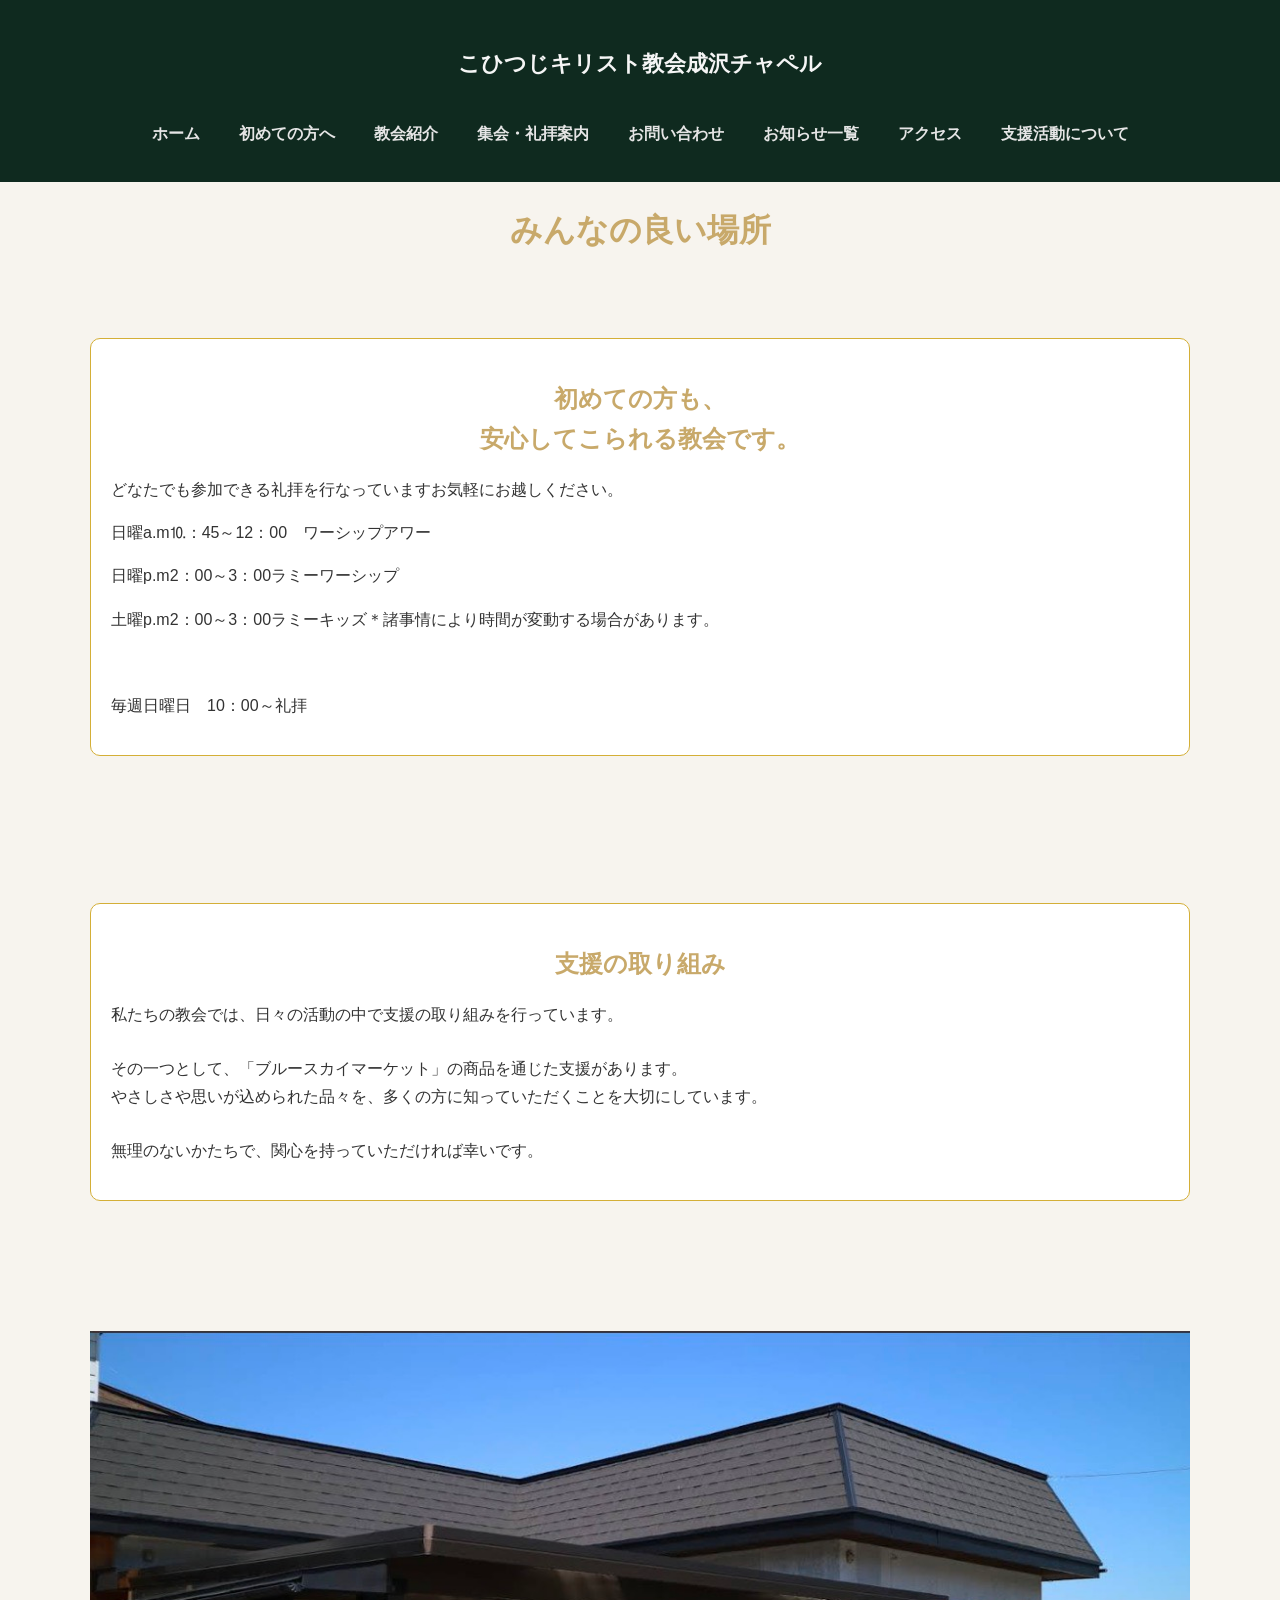
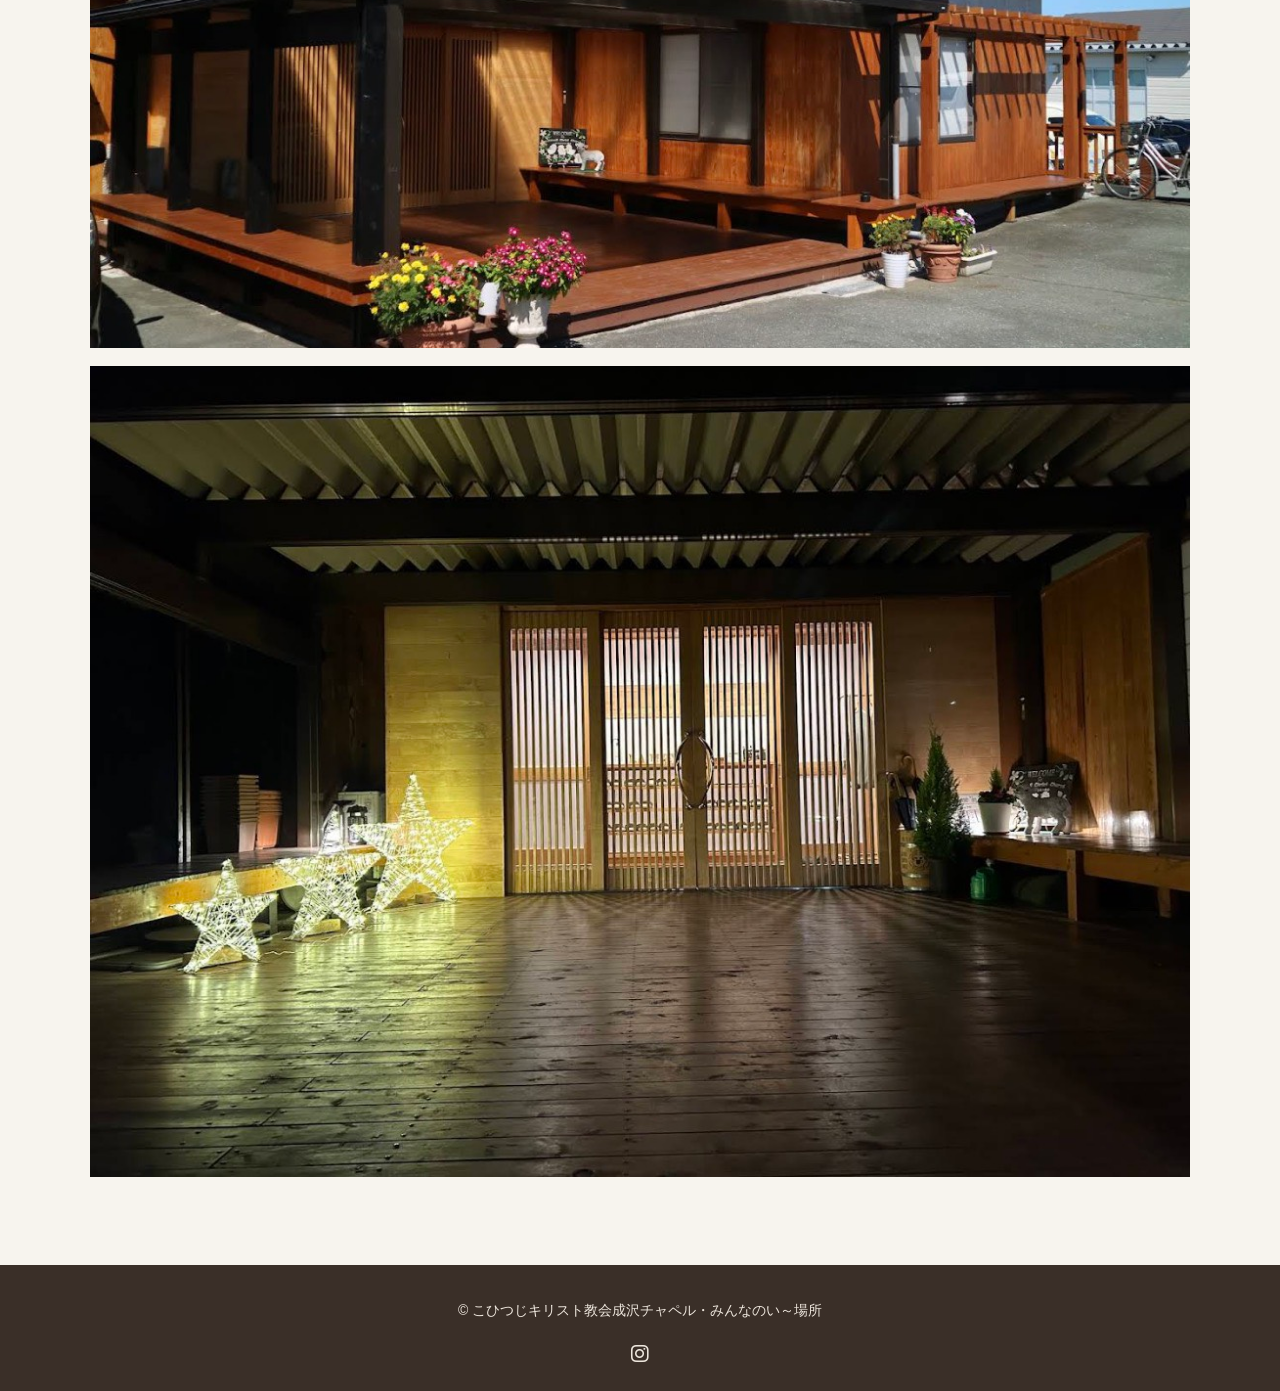
<file: index.html>
<!DOCTYPE html>
<html lang="ja">
<head>
    <meta charset="UTF-8">
    <meta name="viewport" content="width=device-width, initial-scale=1.0">
    <title>ホーム｜みんなのい～場所</title>
    <link rel="stylesheet" href="style.css">
    <link rel="stylesheet" href="https://cdnjs.cloudflare.com/ajax/libs/font-awesome/6.5.0/css/all.min.css">
</head>

<body>

<!-- ヘッダー -->
<header>
  
</footer>

</body>
</html>  <div class="container">
        <div class="logo">こひつじキリスト教会成沢チャペル</div>
     <br>
        <nav>
            <ul>
                
                <li><a href="index.html">ホーム</a></li>
                <li><a href="first.html">初めての方へ</a></li>
                <li><a href="about.html">教会紹介</a></li>
                <li><a href="service.html">集会・礼拝案内</a></li>
                <li><a href="info.html">お問い合わせ</a></li>
                <li><a href="news.html">お知らせ一覧</a></li>
                <li><a href="access.html">アクセス</a></li>
                <li><a href="market.html">支援活動について</a></li>    
            </ul>
        </nav>
    </div>
</header>

<!-- ファーストビュー -->
<h1><strong>みんなの良い場所</strong></h1>
<section>
<div class="container">
        <div class="card">
        <h1>初めての方も、<br>安心してこられる教会です。</h1>
        <p>どなたでも参加できる礼拝を行なっていますお気軽にお越しください。</p>
            <p>日曜a.m⒑：45～12：00　ワーシップアワー</p>
            <p>日曜p.m2：00～3：00ラミーワーシップ</p>
             <p>土曜p.m2：00～3：00ラミーキッズ＊諸事情により時間が変動する場合があります。</p>
    　　<p class="time">毎週日曜日　10：00～礼拝</p>
        </div>　
 </div>
</section>
<section>
 <div class="container">
        <div class="card">
     <h2>支援の取り組み</h2>
        <p>私たちの教会では、日々の活動の中で支援の取り組みを行っています。<br>
        <br>
        その一つとして、「ブルースカイマーケット」の商品を通じた支援があります。<br>
        やさしさや思いが込められた品々を、多くの方に知っていただくことを大切にしています。<br>
            <br>
        無理のないかたちで、関心を持っていただければ幸いです。</p>
        </div>
 </div>
     </section>
<section class="hero">
    <div class="container">
<img src="images/S__29392930_0.jpg">
<img src="images/S__29392929_0.jpg" >
    </div>
    </section>
<!-- フッター -->
<footer>
    <p>© こひつじキリスト教会成沢チャペル・みんなのい～場所</p>  
    <div class="sns">
     <a href="https://www.insutagram.com/kohitsujichurch?igsh=MWo3ZGkzaDhvanh0cg==" target="_blank">
         <i class="fab fa-instagram"</i>
</file>
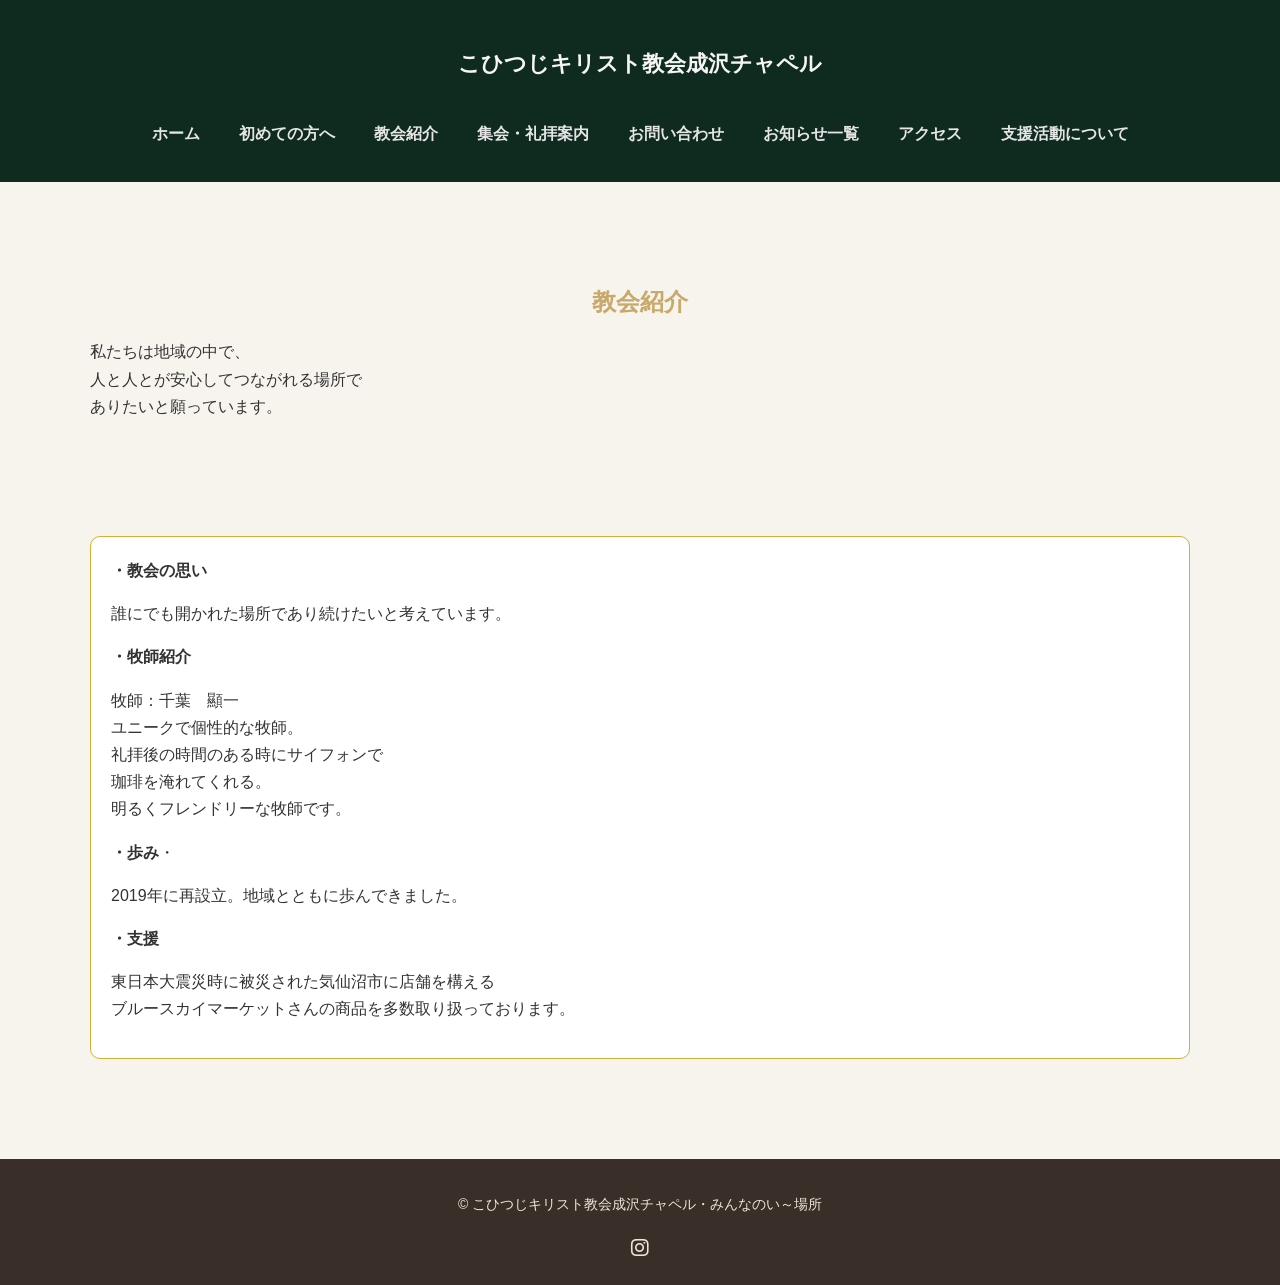
<file: about.html>
<!DOCTYPE html>
<html lang="ja">
<head>
    <meta charset="UTF-8">
    <meta name="viewport" content="width=device-width, initial-scale=1.0">
    <title>教会紹介 |みんなのい～場所</title>
    <link rel="stylesheet" href="style.css">
      <link rel="stylesheet" href="https://cdnjs.cloudflare.com/ajax/libs/font-awesome/6.5.0/css/all.min.css">
</head>

<body>

<header>
    <div class="container">
        <div class="logo">こひつじキリスト教会成沢チャペル</div>
       <br>
        <nav>
                      <ul>
                <li><a href="index.html">ホーム</a></li>          
                <li><a href="first.html">初めての方へ</a></li>
                <li><a href="about.html">教会紹介</a></li>
                <li><a href="service.html">集会・礼拝案内</a></li>
                <li><a href="info.html">お問い合わせ</a></li>
                <li><a href="news.html">お知らせ一覧</a></li>          
                <li><a href="access.html">アクセス</a></li>  
                <li><a href="market.html">支援活動について</a></li> 
            </ul>
        </nav>
    </div>
</header>

<section class="hero">
    <div class="container">
        <h1>教会紹介</h1>
        <p>私たちは地域の中で、<br>
            人と人とが安心してつながれる場所で<br>
            ありたいと願っています。</p>
    </div>
</section>

<section>
    <div class="container">

       
        <div class="card">
            <strong>・教会の思い</strong>
            <p>誰にでも開かれた場所であり続けたいと考えています。</p>
            <strong>・牧師紹介</strong>
           <p> 牧師：千葉　顯一<br>
            ユニークで個性的な牧師。<br>
            礼拝後の時間のある時にサイフォンで<br>
               珈琲を淹れてくれる。<br>
        明るくフレンドリーな牧師です。</p>
            <strong>・歩み</strong>・
            <p>2019年に再設立。地域とともに歩んできました。</p>
            <strong> ・支援　</strong>
            <p>東日本大震災時に被災された気仙沼市に店舗を構える<br>
                ブルースカイマーケットさんの商品を多数取り扱っております。
            </p>
        </div>

       

    </div>
</section>

<!-- フッター -->
<footer>
    <p>© こひつじキリスト教会成沢チャペル・みんなのい～場所</p>  
    <div class="sns">
     <a href="https://www.insutagram.com/kohitsujichurch?igsh=MWo3ZGkzaDhvanh0cg==" target="_blank">
         <i class="fab fa-instagram"</i>
</file>
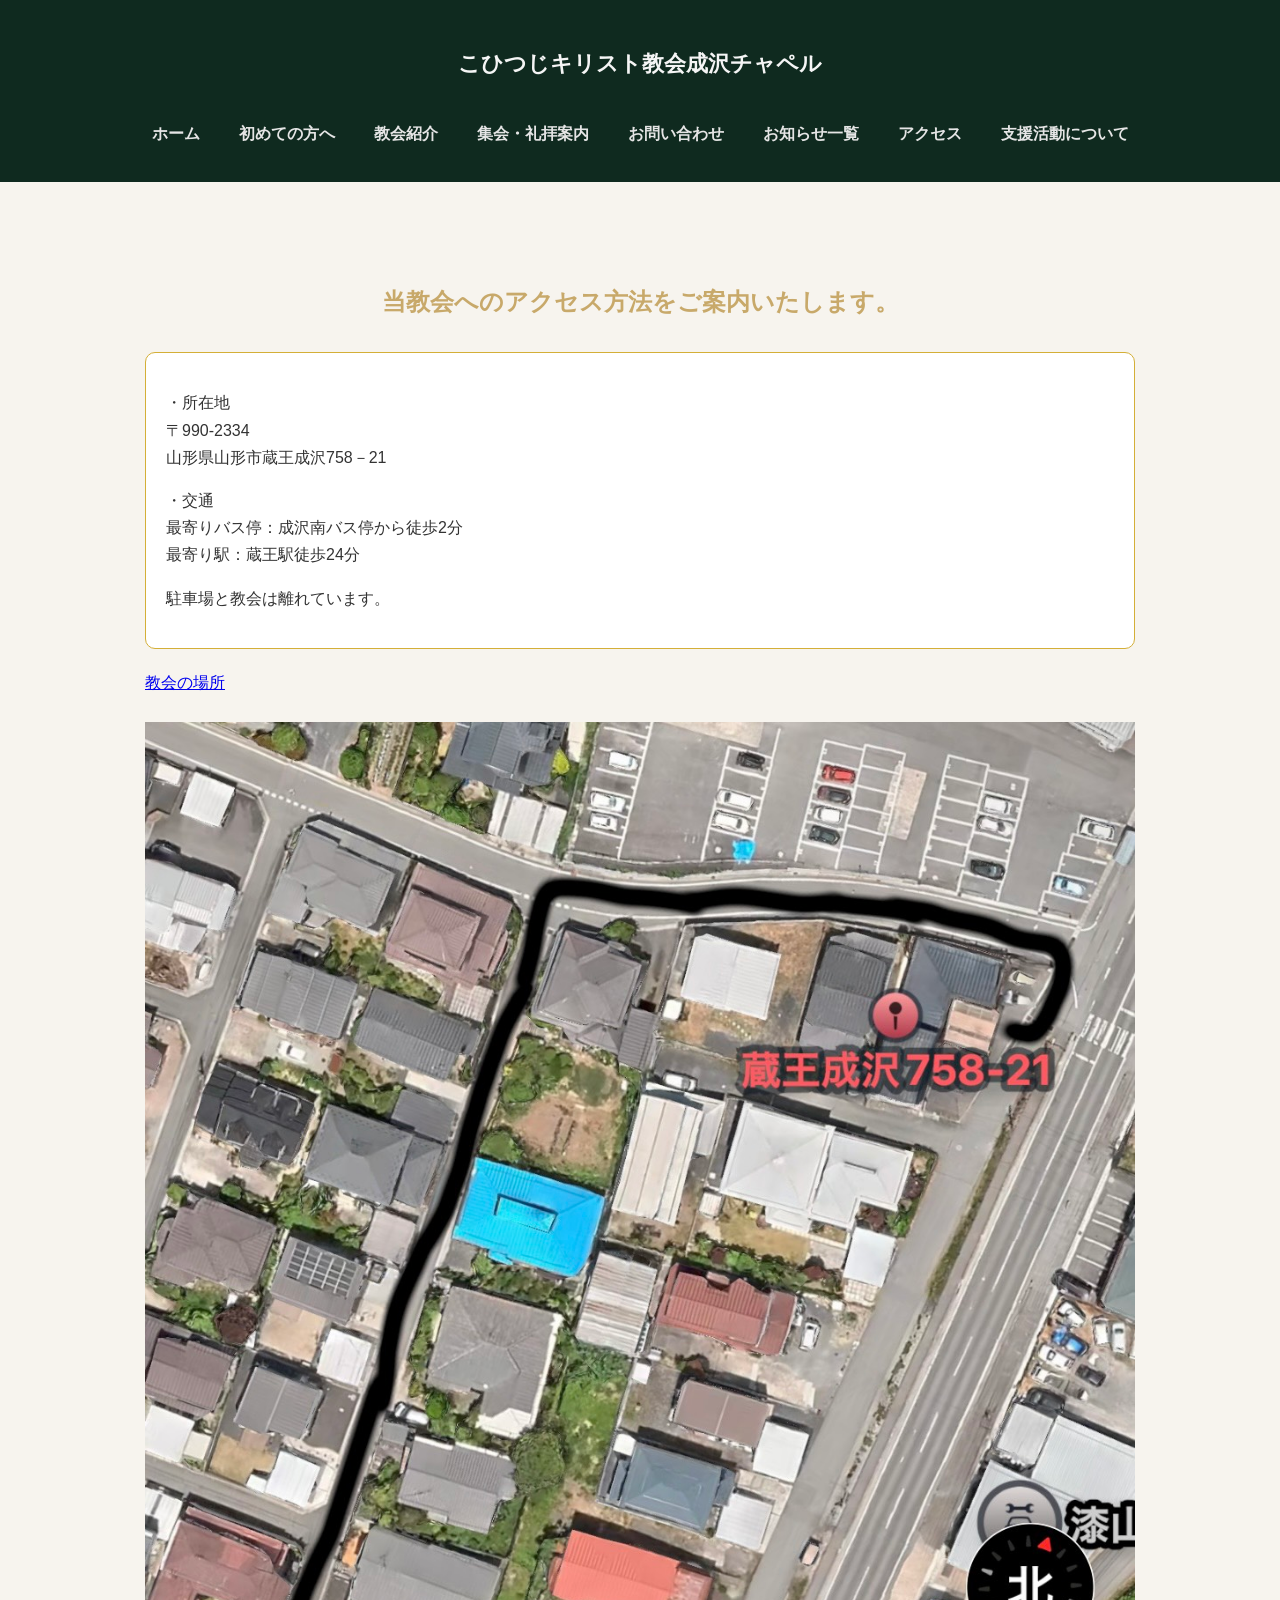
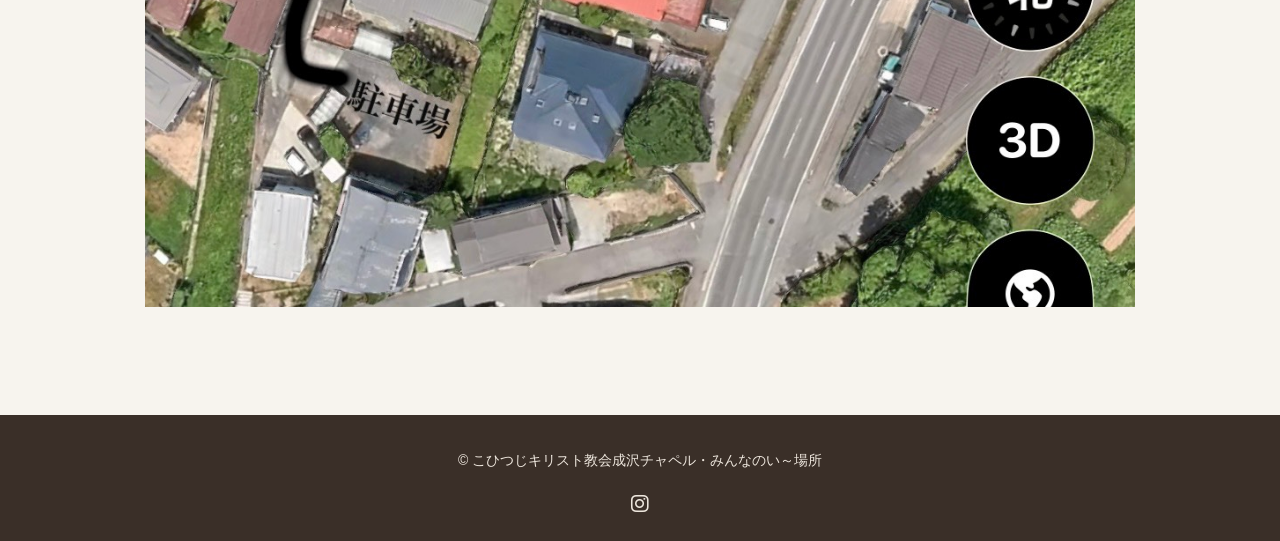
<file: access.html>
<!DOCTYPE html>
<html lang="ja">
<head>
    <meta charset="UTF-8">
    <meta name="viewport" content="width=device-width, initial-scale=1.0">
    <title>アクセス |みんなのい～場所</title>
    <link rel="stylesheet" href="style.css">
      <link rel="stylesheet" href="https://cdnjs.cloudflare.com/ajax/libs/font-awesome/6.5.0/css/all.min.css">
</head>

<body>

<header>
    <div class="container">
        <div class="logo">こひつじキリスト教会成沢チャペル</div>
         <br>
        <nav>
                      <ul>
                <li><a href="index.html">ホーム</a></li>
                <li><a href="first.html">初めての方へ</a></li>
                <li><a href="about.html">教会紹介</a></li>
                <li><a href="service.html">集会・礼拝案内</a></li>
                 <li><a href="info.html">お問い合わせ</a></li>
                <li><a href="news.html">お知らせ一覧</a></li>         
                <li><a href="access.html">アクセス</a></li>
                <li><a href="market.html">支援活動について</a></li> 
            </ul>
        </nav>
    </div>
</header>

<section class="hero">
    <div class="container">
        <h1>当教会へのアクセス方法をご案内いたします。</h1>
       <div class="container">
        <div class="card">
        <p>
            ・所在地<br>
            〒990-2334<br>
            山形県山形市蔵王成沢758－21</p>
            <p>
                ・交通<br>
                最寄りバス停：成沢南バス停から徒歩2分<br>
                最寄り駅：蔵王駅徒歩24分
            </p>
            <p>駐車場と教会は離れています。</p>
        </div>
           <div>
            <a href="https://maps.apple/p/vz7m3T~KqCYvLu">教会の場所</a>
        </p>
          </div>
    <img src="images/S__29376515.jpg" alt="駐車場から教会までのルート">
</section>
<!-- フッター -->
<footer>
    <p>© こひつじキリスト教会成沢チャペル・みんなのい～場所</p>  
    <div class="sns">
     <a href="https://www.insutagram.com/kohitsujichurch?igsh=MWo3ZGkzaDhvanh0cg==" target="_blank">
         <i class="fab fa-instagram"</i>
</file>
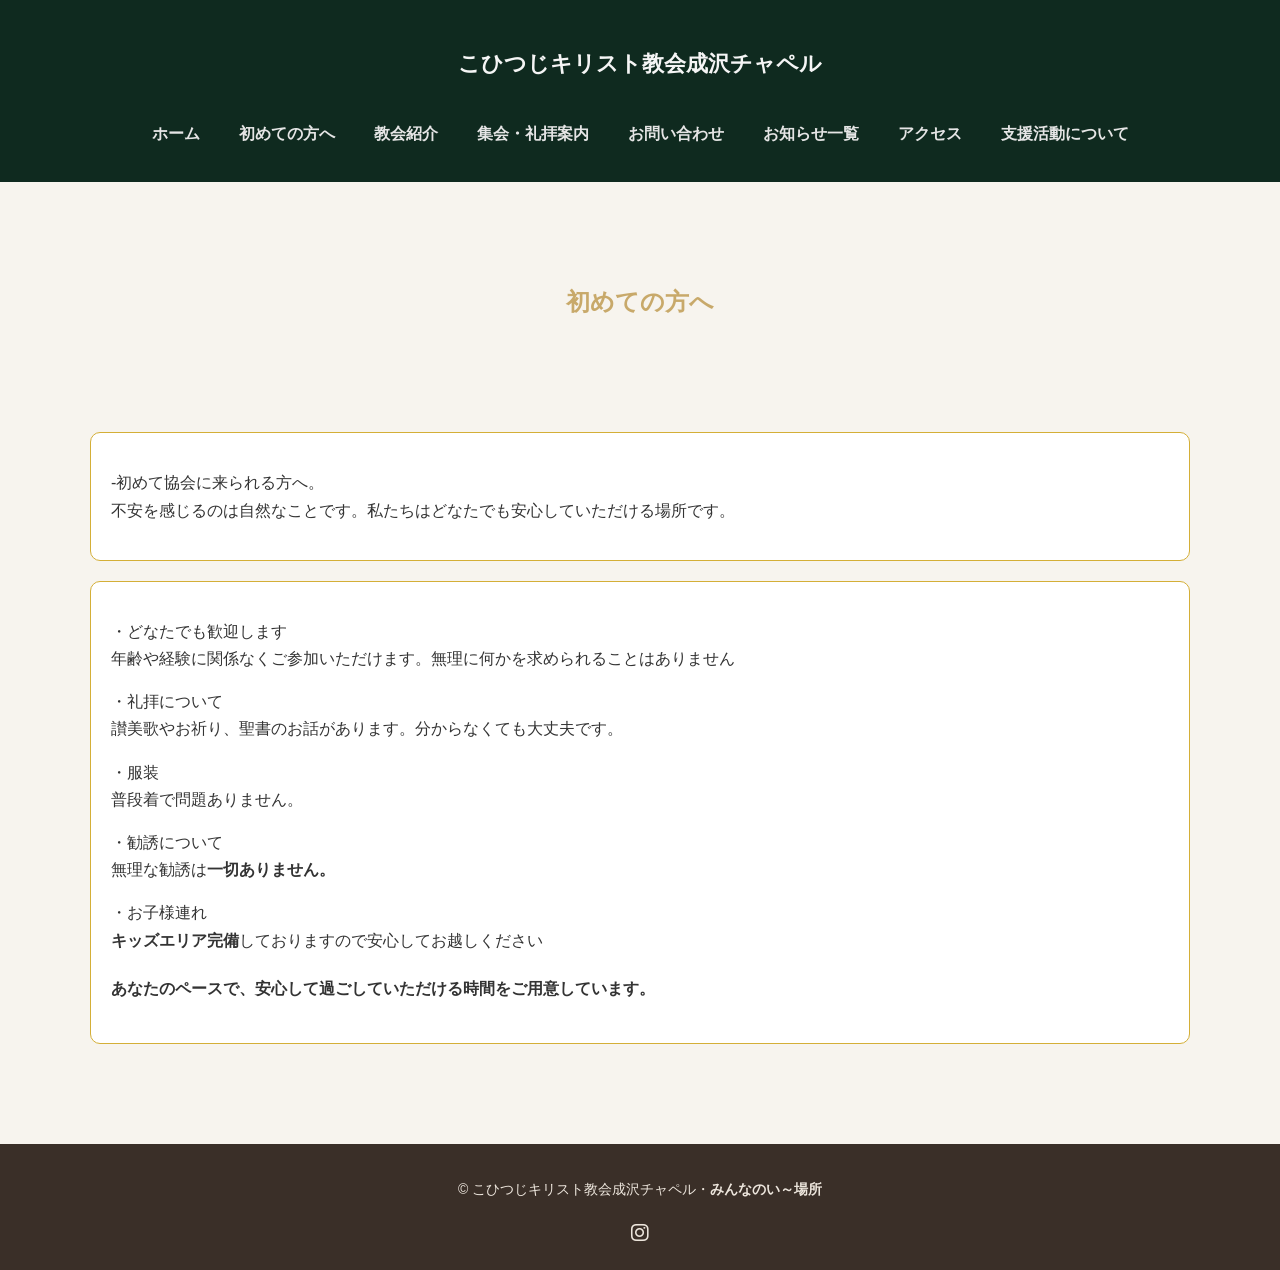
<file: first.html>
<!DOCTYPE html>
<html lang="ja">
<head>
    <meta charset="UTF-8">
    <meta name="viewport" content="width=device-width, initial-scale=1.0">
    <title>初めての方へ｜みんなのい～場所</title>
    <link rel="stylesheet" href="style.css">
      <link rel="stylesheet" href="https://cdnjs.cloudflare.com/ajax/libs/font-awesome/6.5.0/css/all.min.css">
</head>

<body>

<header>
    <div class="container">
        <div class="logo">こひつじキリスト教会成沢チャペル</div>
         <br>
        <nav>
                <ul>
                 <li><a href="index.html">ホーム</a></li>    
                <li><a href="first.html">初めての方へ</a></li>
                <li><a href="about.html">教会紹介</a></li>
                <li><a href="service.html">集会・礼拝案内</a></li>
                <li><a href="info.html">お問い合わせ</a></li>
                <li><a href="news.html">お知らせ一覧</a></li>
                <li><a href="access.html">アクセス</a></li>
                <li><a href="market.html">支援活動について</a></li> 
            </ul>
        </nav>
    </div>
</header>

<section class="hero">
    <div class="container">
        <h1><strong>初めての方へ</strong></h1>
    </div>
</section>

<section>
    <div class="container">
        <div class="card">
            <p>
                -初めて協会に来られる方へ。<br>
                不安を感じるのは自然なことです。私たちはどなたでも安心していただける場所です。
            
            </p>
        </div>

        <div class="card">
            
            <p>
                ・どなたでも歓迎します<br>
            年齢や経験に関係なくご参加いただけます。無理に何かを求められることはありません</p>
            <p>
                ・礼拝について<br>
            讃美歌やお祈り、聖書のお話があります。分からなくても大丈夫です。</p>
            <p>
                ・服装<br>
            普段着で問題ありません。</p>
            <p>
                ・勧誘について<br>
            無理な勧誘は<strong>一切ありません。</strong></p>
            <p>
               ・お子様連れ<br>
               <strong>キッズエリア完備</strong>しておりますので安心してお越しください

            </p>
            <h4>
                あなたのペースで、安心して過ごしていただける時間をご用意しています。
            </h4>    
        </div>
    </div>
</section>

<!-- フッター -->
<footer>
    <p>© こひつじキリスト教会成沢チャペル・<strong>みんなのい～場所</strong></p>  
    <div class="sns">
     <a href="https://www.insutagram.com/kohitsujichurch?igsh=MWo3ZGkzaDhvanh0cg==" target="_blank">
         <i class="fab fa-instagram"</i>
</file>
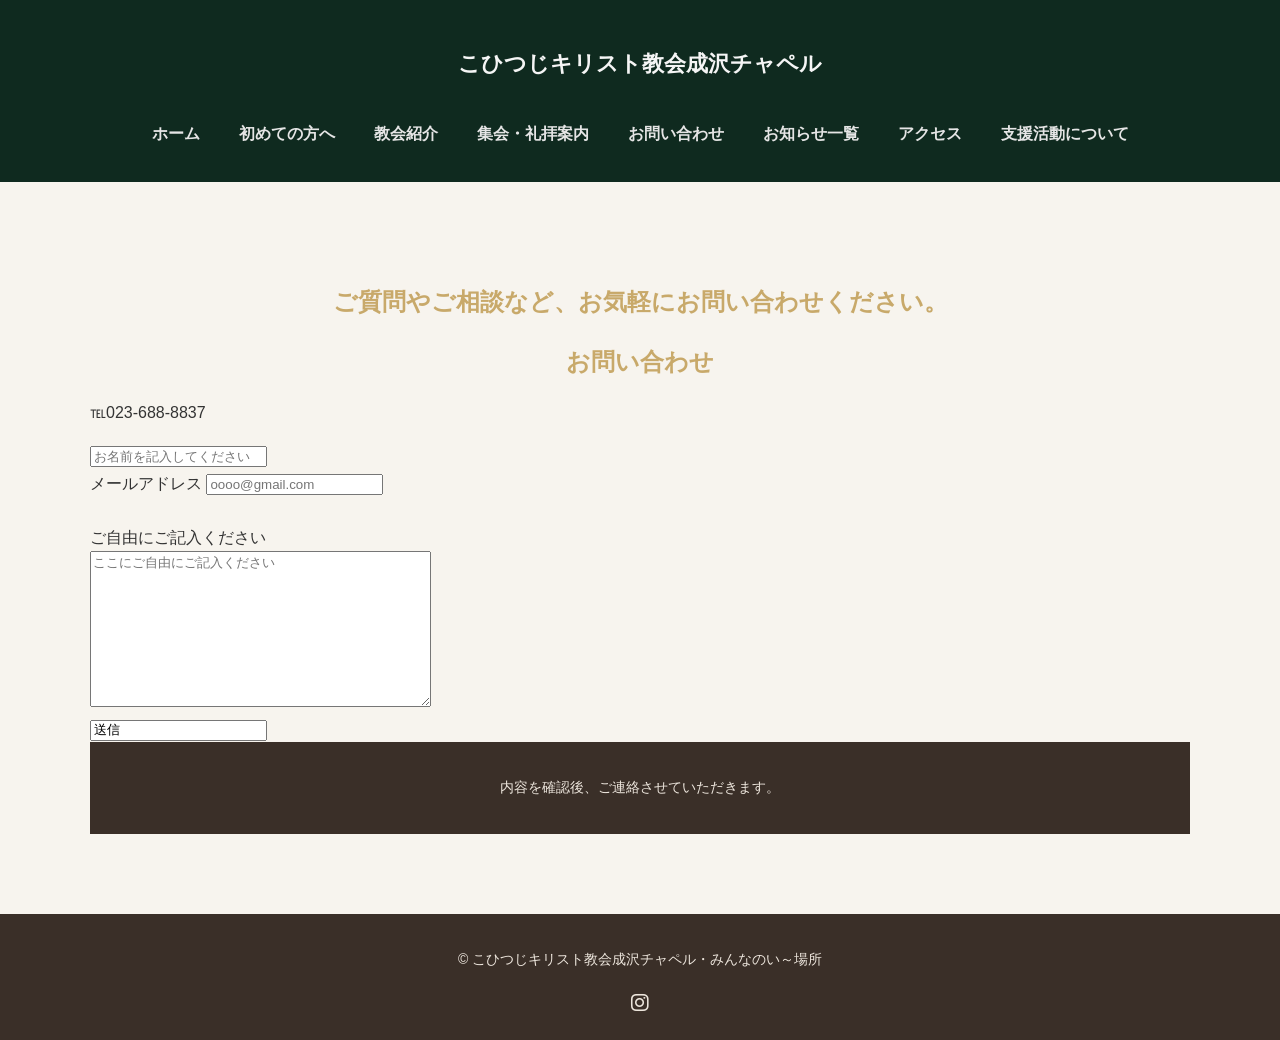
<file: info.html>
<!DOCTYPE html>
<html lang="ja">
<head>
    <meta charset="UTF-8">
    <meta name="viewport" content="width=device-width, initial-scale=1.0">
    <title>お問い合わせ | みんなのい～場所</title>
    <link rel="stylesheet" href="style.css">
      <link rel="stylesheet" href="https://cdnjs.cloudflare.com/ajax/libs/font-awesome/6.5.0/css/all.min.css">
</head>

<body>

<header>
    <div class="container">
        <div class="logo">こひつじキリスト教会成沢チャペル</div>
         <br>
        <nav>

                      <ul>
                <li><a href="index.html">ホーム</a></li>          
                <li><a href="first.html">初めての方へ</a></li>
                <li><a href="about.html">教会紹介</a></li>
                <li><a href="service.html">集会・礼拝案内</a></li>
                <li><a href="info.html">お問い合わせ</a></li>
                <li><a href="news.html">お知らせ一覧</a></li>
                <li><a href="access.html">アクセス</a></li>
                <li><a href="market.html">支援活動について</a></li>          
            </ul>
                    </nav>
    </div>
</header>

<section class="hero">
    <div class="container">
        <h1>ご質問やご相談など、お気軽にお問い合わせください。</h1>
        <h2>お問い合わせ</h2>
        <p>℡023‐688-8837</p>
       <form action="lambykids@yahoo.co.jp" method="POST">
           <input type="text" name="username" placeholder="お名前を記入してください"><br>
         <label for="email">メールアドレス</label>
           <input type="email" name="email" id="email" placeholder="oooo@gmail.com"><br><br>
           <label for="message">ご自由にご記入ください</label><br>
           <textarea name="message" id="message" rows="10" cols="40" placeholder="ここにご自由にご記入ください"></textarea><br>
           <input typy="submit" value="送信">

           
       </form> 
  <footer>
      <p>内容を確認後、ご連絡させていただきます。</p>
  </footer>
       

    </div>
</section>

<!-- フッター -->
<footer>
    <p>© こひつじキリスト教会成沢チャペル・みんなのい～場所</p>  
    <div class="sns">
     <a href="https://www.insutagram.com/kohitsujichurch?igsh=MWo3ZGkzaDhvanh0cg==" target="_blank">
         <i class="fab fa-instagram"</i>
</file>
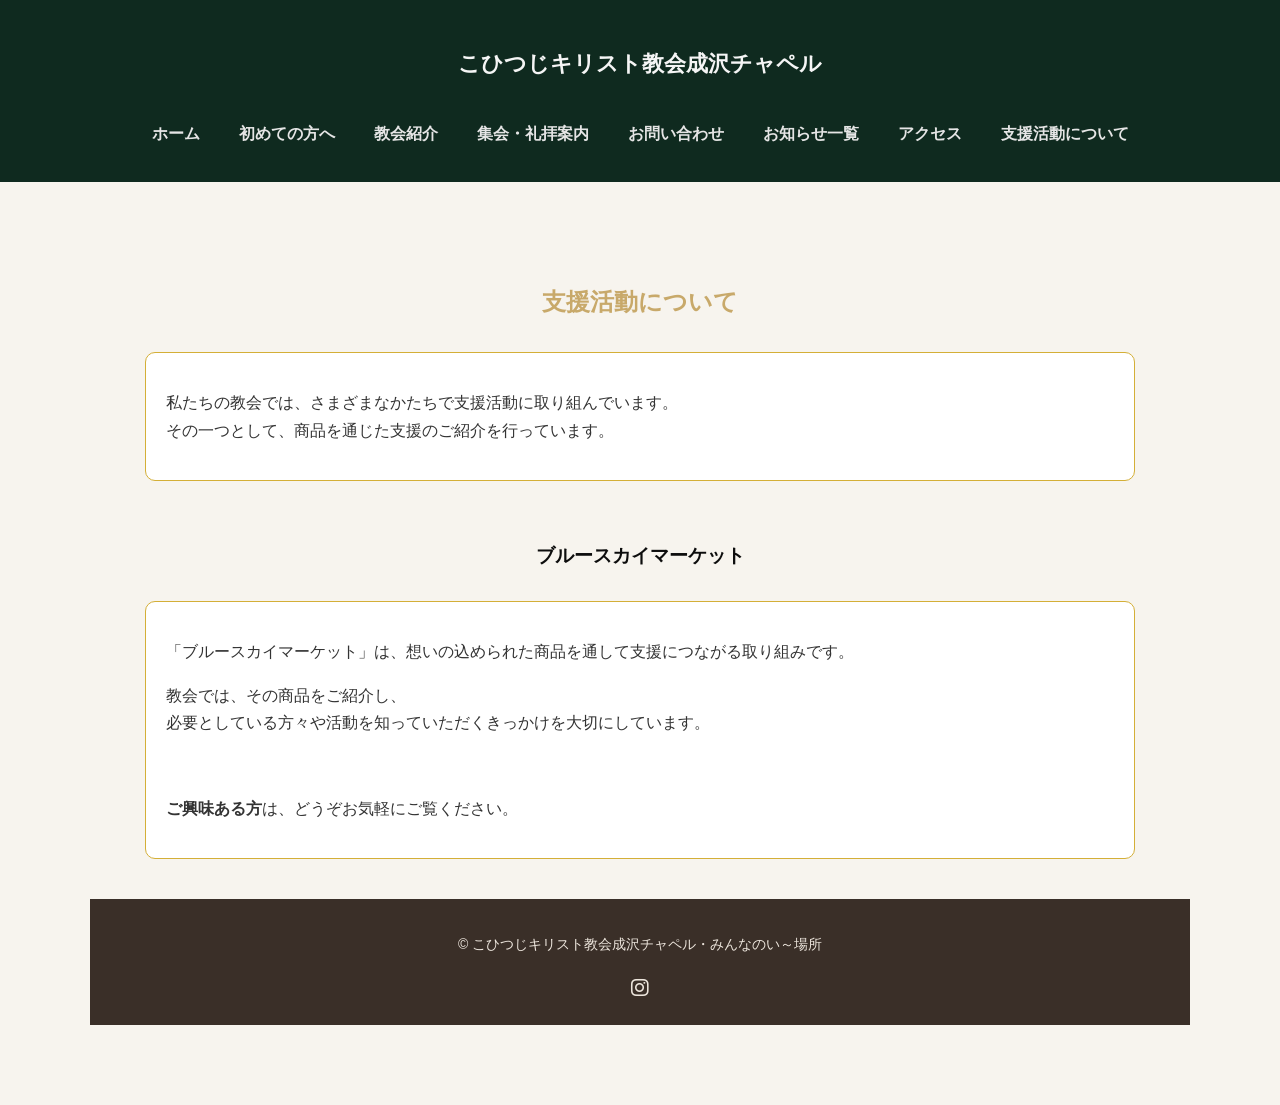
<file: market.html>
<!DOCTYPE html>
<html lang="ja">
<head>
    <meta charset="UTF-8">
    <meta name="viewport" content="width=device-width, initial-scale=1.0">
    <title>支援の取り組み |みんなのい～場所</title>
    <link rel="stylesheet" href="style.css">
      <link rel="stylesheet" href="https://cdnjs.cloudflare.com/ajax/libs/font-awesome/6.5.0/css/all.min.css">
</head>

<body>

<header>
    <div class="container">
        <div class="logo">こひつじキリスト教会成沢チャペル</div>
         <br>
        <nav>
                      <ul>
                <li><a href="index.html">ホーム</a></li>          
                <li><a href="first.html">初めての方へ</a></li>
                <li><a href="about.html">教会紹介</a></li>
                <li><a href="service.html">集会・礼拝案内</a></li>
                 <li><a href="info.html">お問い合わせ</a></li>
                <li><a href="news.html">お知らせ一覧</a></li>         
                <li><a href="access.html">アクセス</a></li>
                 <li><a href="market.html">支援活動について</a></li>   
            </ul>
        </nav>
    </div>
</header>

<section class="hero">
    <div class="container">
        <h1>支援活動について</h1>
        <div class="container">
        <div class="card">
      <p>私たちの教会では、さまざまなかたちで支援活動に取り組んでいます。<br>
      その一つとして、商品を通じた支援のご紹介を行っています。</p>
        </div>
        </div>
        <h3>ブルースカイマーケット</h3>
        <div class="container">
        <div class="card">
        <p>「ブルースカイマーケット」は、想いの込められた商品を通して支援につながる取り組みです。</p>
        <p>教会では、その商品をご紹介し、<br>
            必要としている方々や活動を知っていただくきっかけを大切にしています。</p>
       <br>
       <p><strong>ご興味ある方</strong>は、どうぞお気軽にご覧ください。</p>
        </div>
        </div>
     <footer>
    <p>© こひつじキリスト教会成沢チャペル・みんなのい～場所</p>  
    <div class="sns">
     <a href="https://www.insutagram.com/kohitsujichurch?igsh=MWo3ZGkzaDhvanh0cg==" target="_blank">
         <i class="fab fa-instagram"</i>
</file>
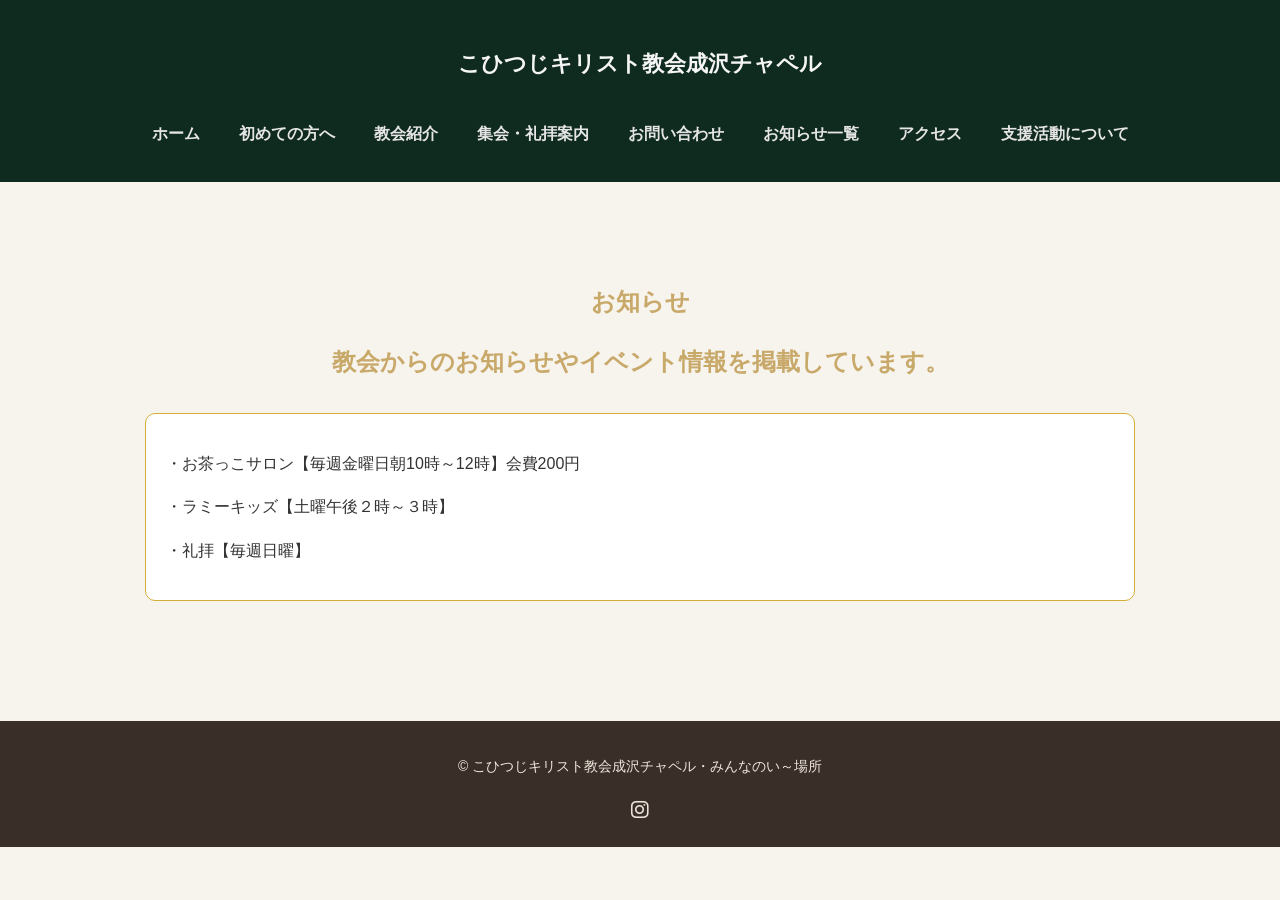
<file: news.html>
<!DOCTYPE html>
<html lang="ja">
<head>
    <meta charset="UTF-8">
    <meta name="viewport" content="width=device-width, initial-scale=1.0">
    <title> お知らせ/みんなのい～場所</title>
    <link rel="stylesheet" href="style.css">
      <link rel="stylesheet" href="https://cdnjs.cloudflare.com/ajax/libs/font-awesome/6.5.0/css/all.min.css">
</head>

<body>

<header>
    <div class="container">
        <div class="logo">こひつじキリスト教会成沢チャペル</div>
         <br>
       <nav>
            <ul>
                
                <li><a href="index.html">ホーム</a></li>
                <li><a href="first.html">初めての方へ</a></li>
                <li><a href="about.html">教会紹介</a></li>
                <li><a href="service.html">集会・礼拝案内</a></li>
                <li><a href="info.html">お問い合わせ</a></li>
                <li><a href="news.html">お知らせ一覧</a></li>
                <li><a href="access.html">アクセス</a></li>
                <li><a href="market.html">支援活動について</a></li>    
            </ul>
        </nav>
    </div>
</header>

<section class="hero">
    <div class="container">
        <h1>お知らせ</h1>
        <h2>教会からのお知らせやイベント情報を掲載しています。</h2>
<div class="container">
        <div class="card">
        <p>
        ・お茶っこサロン【毎週金曜日朝10時～12時】会費200円</p>
        <p>
        ・ラミーキッズ【土曜午後２時～３時】</p>
        <p>
        ・礼拝【毎週日曜】    
        </p>    
        </div>
</div>

       

    </div>
</section>

<footer>
    <p>© こひつじキリスト教会成沢チャペル・みんなのい～場所</p>  
    <div class="sns">
     <a href="https://www.insutagram.com/kohitsujichurch?igsh=MWo3ZGkzaDhvanh0cg==" target="_blank">
         <i class="fab fa-instagram"</i>
</file>
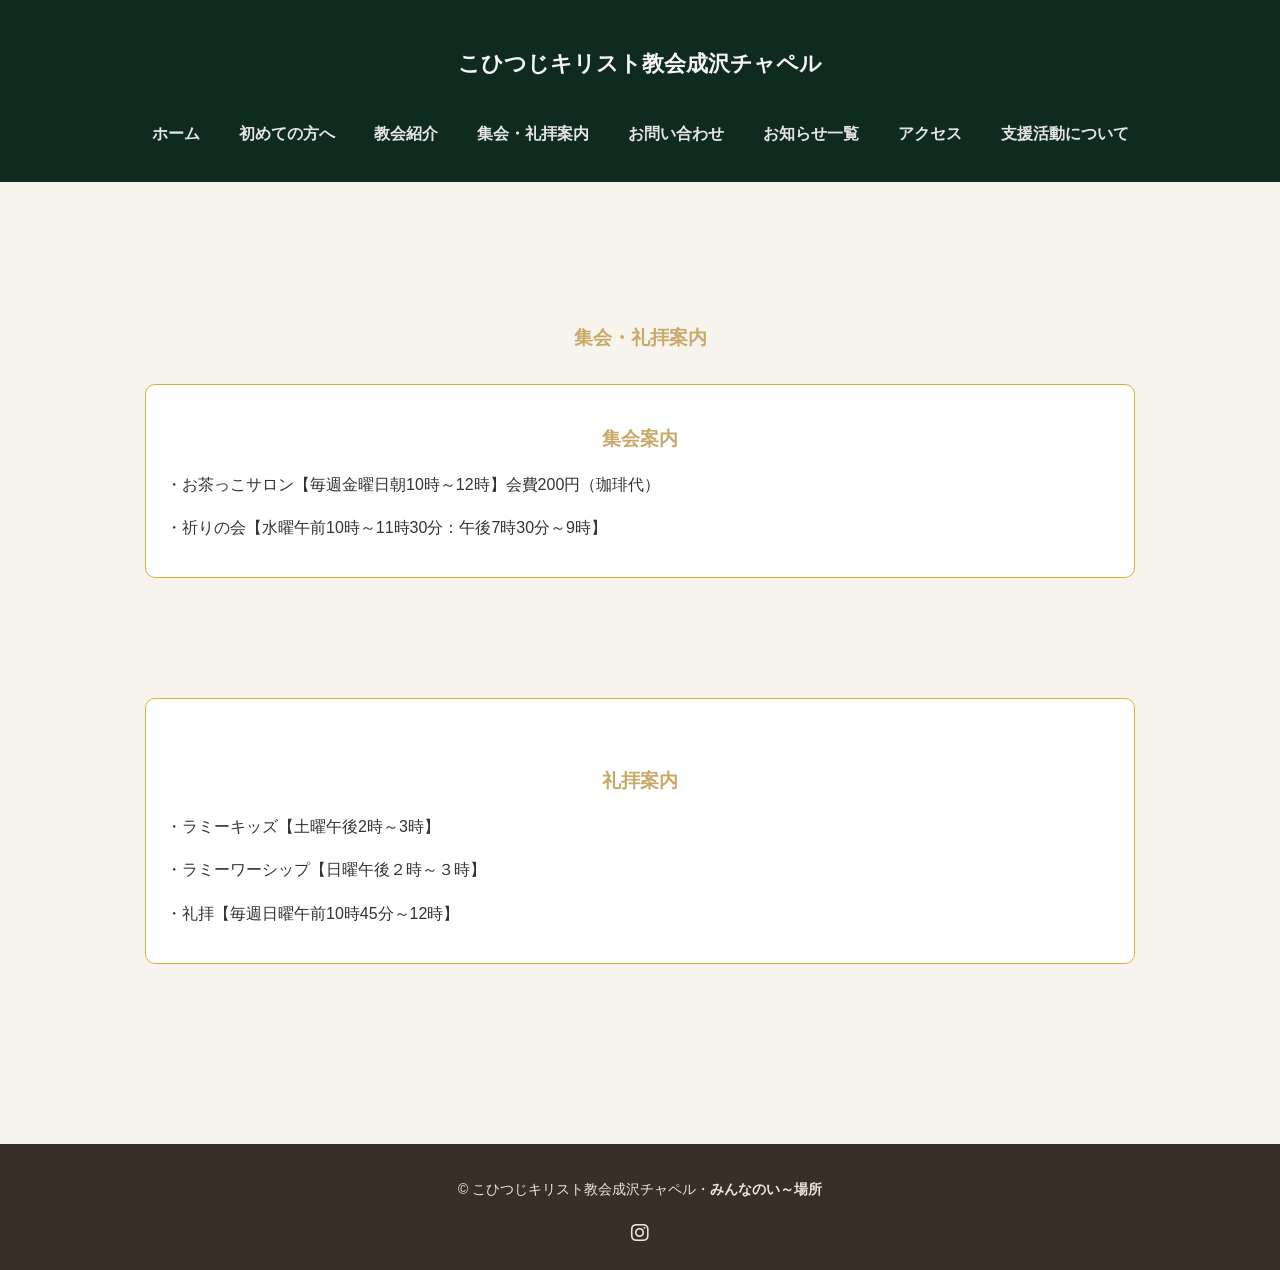
<file: service.html>
<!DOCTYPE html>
<html lang="ja">
<head>
    <meta charset="UTF-8">
    <meta name="viewport" content="width=device-width, initial-scale=1.0">
    <title>集会・礼拝案内｜みんなのい～場所</title>
    <link rel="stylesheet" href="style.css">
      <link rel="stylesheet" href="https://cdnjs.cloudflare.com/ajax/libs/font-awesome/6.5.0/css/all.min.css">
</head>

<body>

<header>
    <div class="container">
      <div class="logo">こひつじキリスト教会成沢チャペル</div>
         <br>
        <nav>

                      <ul>
                 <li><a href="index.html">ホーム</a></li>          
                <li><a href="first.html">初めての方へ</a></li>
                <li><a href="about.html">教会紹介</a></li>
                <li><a href="service.html">集会・礼拝案内</a></li>
                <li><a href="info.html">お問い合わせ</a></li>
                <li><a href="news.html">お知らせ一覧</a></li>          
                <li><a href="access.html">アクセス</a></li> 
                <li><a href="market.html">支援活動について</a></li> 
            </ul>
                    </nav>
    </div>
</header>
 
<section class="hero">
    <div class="container">
      <section>
           <h1><strong>集会・礼拝案内</strong></h1>
<div class="container">
        <div class="card">
        <h1>集会案内</h1>

        <p>
        ・お茶っこサロン【毎週金曜日朝10時～12時】会費200円（珈琲代）
        </p>
            <p>
                ・祈りの会【水曜午前10時～11時30分：午後7時30分～9時】
            </p>
        </div>
</div>
      </section>  
        <section>
<div class="container">
        <div class="card">
    　 <h1>礼拝案内</h1>
      <p>
          ・ラミーキッズ【土曜午後2時～3時】
      </p>
            <p>
        ・ラミーワーシップ【日曜午後２時～３時】</p>
        <p>
        ・礼拝【毎週日曜午前10時45分～12時】    
        </p>    
        </div>
</div>
             </section>

       

    </div>
</section>

<!-- フッター -->
<footer>
  <p>© こひつじキリスト教会成沢チャペル・<strong>みんなのい～場所</strong></p> 
    <div class="sns">
     <a href="https://www.insutagram.com/kohitsujichurch?igsh=MWo3ZGkzaDhvanh0cg==" target="_blank">
         <i class="fab fa-instagram"</i>
</file>
<file: style.css>
/* ===== 基本設定 ===== */
body {
    margin: 0;
    padding: 0;
    font-family: "Helvetica Neue", Arial, sans-serif;
    background-color: #F7F4EE;
    color: #333333;
    line-height: 1.7;
}

/* ===== コンテナ（中央寄せ） ===== */
.container {
    max-width: 1100px;
    width: 90%;
    margin: 0 auto;
    padding: 20px;
}

/* ===== ヘッダー ===== */
header {
    background-color: #0f2a1f;
    color: #F5F5F5;
    padding: 15px 0;
}

/* ←ここが一番重要（縦並びに変更） */
header .container {
    display: flex;
    flex-direction: column;
    align-items: center;
    text-align: center;
}

/* ロゴ */
.logo {
    margin: 10px 0;
    font-size: 22px;
    font-weight: bold;
}

/* ナビ（横並び中央） */
nav ul {
    list-style: none;
    margin: 0;
    padding: 0;
    display: flex;
    justify-content: center;
    flex-wrap: wrap;
    gap: 15px;
}

/* リンク */
nav a {
    color: #e5e5e5;
    text-decoration: none;
    font-weight: bold;
    padding: 8px 12px;
    border-radius: 5px;
    transition: 0.3s;
}

nav a:hover {
    background-color: #c9a96a;
    color: #0f2a1f;
}

/* ===== 見出し ===== */
h1, h2{
    color: #C8A96A;
    margin-bottom: 10px;
    text-align: center;
}
h3{
    color: #0D0D0D;
    margin-bottom: 10px;
    text-align: center;
}
/* ===== セクション ===== */
section {
    margin: 60px 0;
}

/* ===== ボタン ===== */
.btn {
    display: inline-block;
    background-color: #d4af37;
    color: #000000;
    padding: 12px 24px;
    text-decoration: none;
    font-weight: bold;
    border-radius: 6px;
    transition: 0.3s;
}

.btn:hover {
    background-color: #ffd700;
}

/* ===== カード ===== */
.card {
    background-color: #FFFFFF;
    padding: 20px;
    border-radius: 10px;
    border: 1px solid #d4af37;
    margin-bottom: 20px;
}

/* カード横並び（PC） */
.cards {
    display: flex;
    gap: 20px;
}

/* ===== 画像 ===== */
img {
    max-width: 100%;
    height: auto;
    margin-top: 10px;
}

/* ===== フッター ===== */
footer {
    background-color: #3A2F28;
    color: #EDE6DD;
    text-align: center;
    padding: 20px;
    font-size: 14px;
}

/* SNS */
.sns {
    margin-top: 10px;
}

.sns a {
    color: #EDE6DD;
    font-size: 20px;
    margin: 0 10px;
    text-decoration: none;
    transition: 0.3s;
}

.sns a:hover {
    opacity: 0.6;
}

/* ===== レスポンシブ ===== */
@media (max-width: 768px) {

    header .container {
        flex-direction: column;
        align-items: center;
    }

    nav ul {
        flex-direction: column;
        align-items: center;
    }

    .cards {
        flex-direction: column;
    }

    h1 {
        font-size: 24px;
    }

    .container {
        padding: 15px;
    }
}

/* 小さいスマホ */
@media (max-width: 480px) {
    body {
        font-size: 14px;
    }
}
</file>
